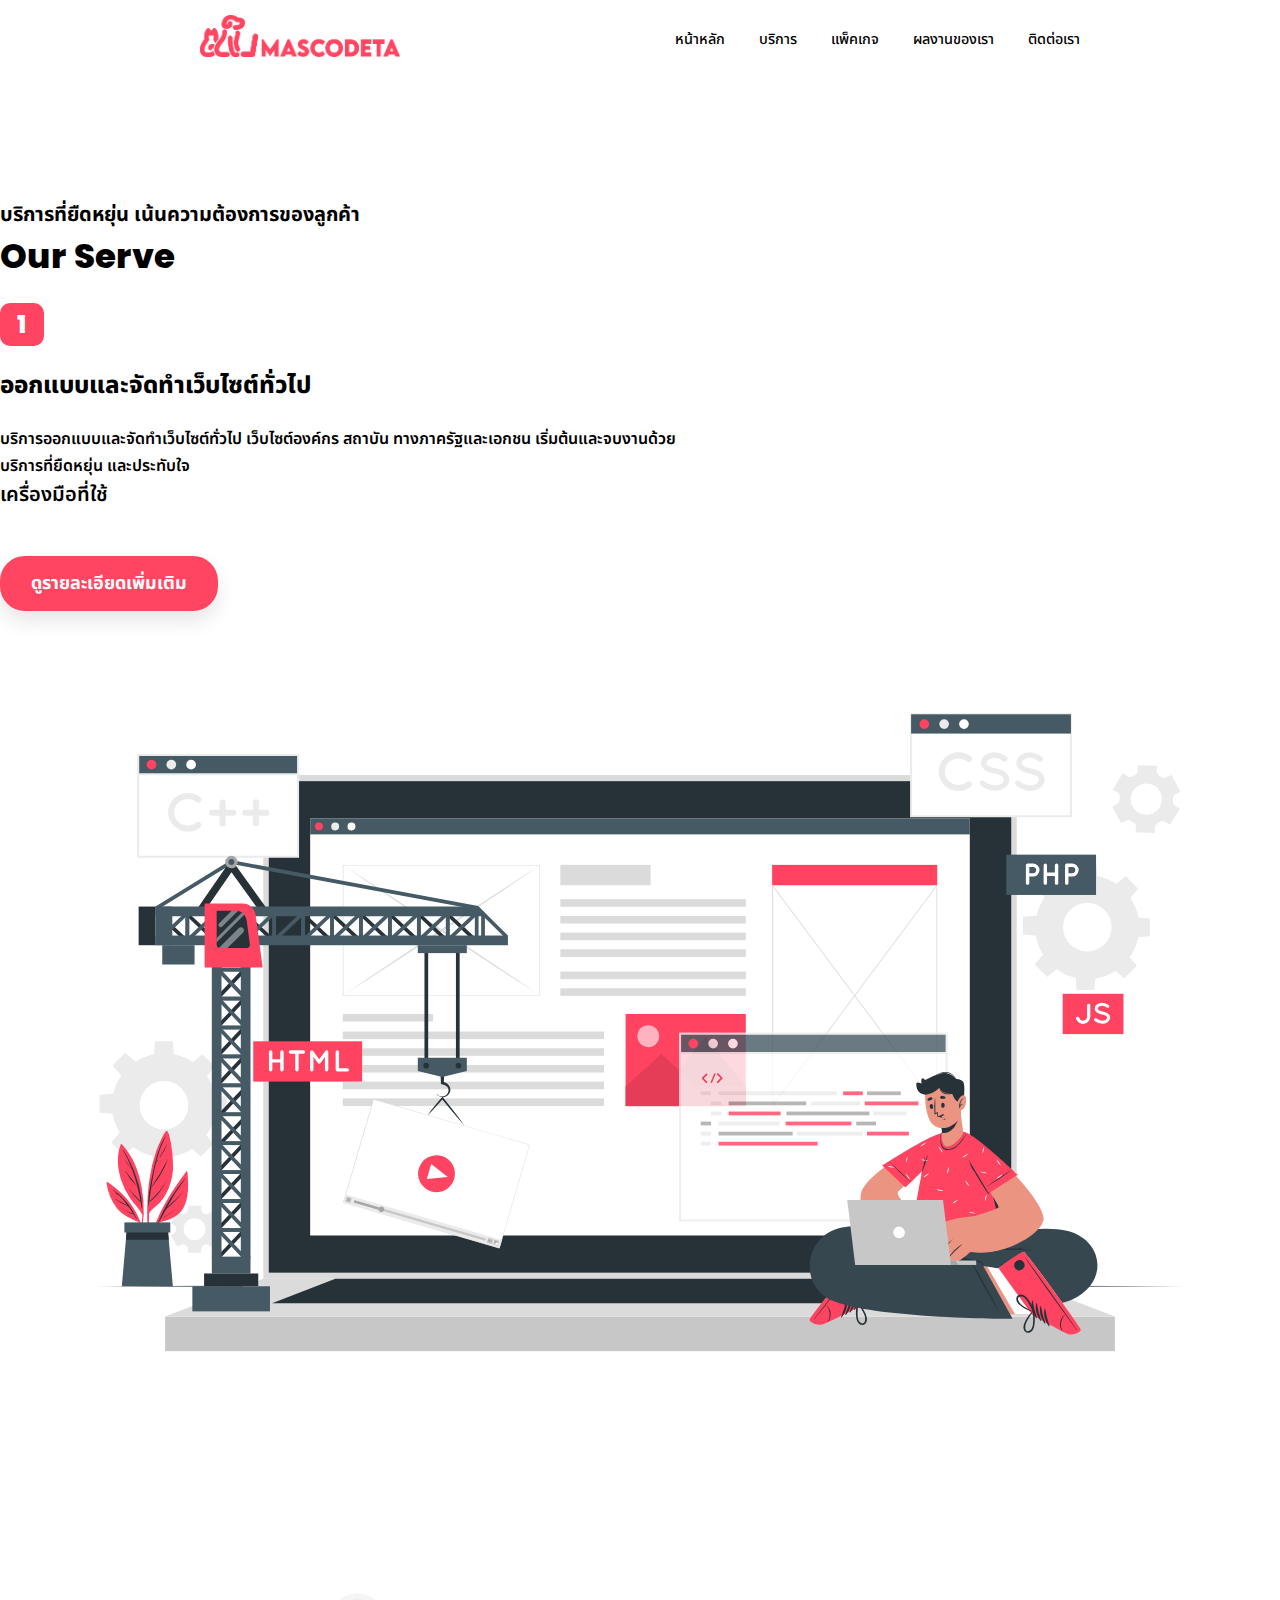
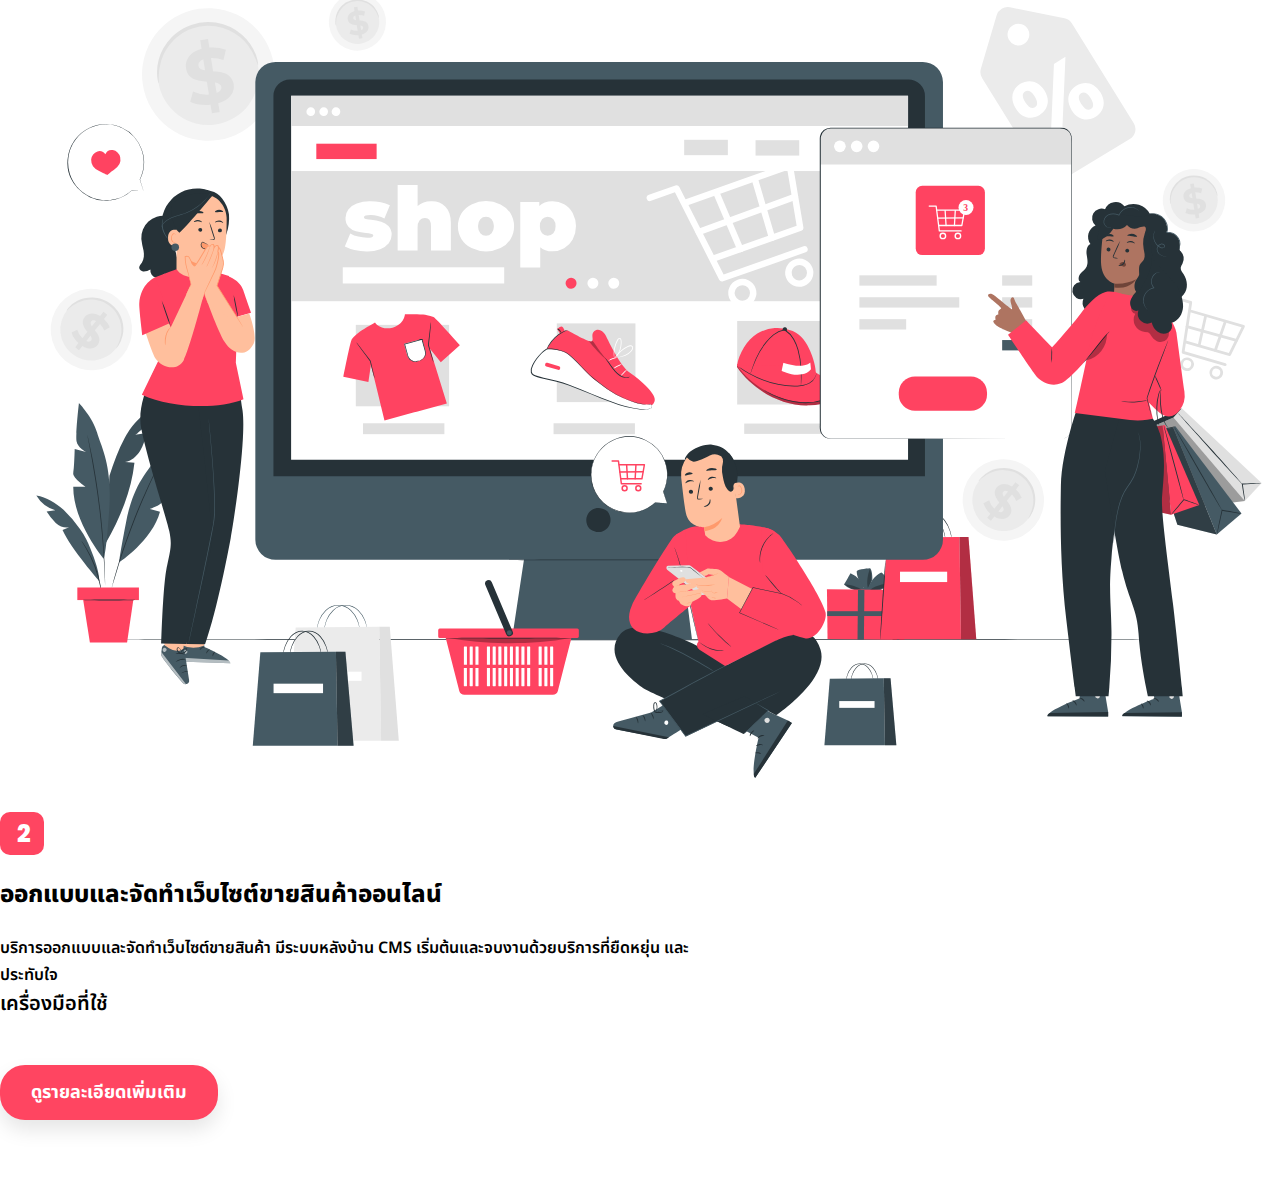
<file: serve.html>
<!DOCTYPE html>
<html lang="en">

<head>
    <meta charset="UTF-8">
    <meta http-equiv="X-UA-Compatible" content="IE=edge">
    <meta name="viewport" content="width=device-width, initial-scale=1.0">
    <title>Mascodeta | Service</title>
    <link rel="icon" href="img/Layer_1_color.svg">
    <!-- bootstrap -->
    <link href="https://cdn.jsdelivr.net/npm/bootstrap@5.0.2/dist/css/bootstrap.min.css" rel="stylesheet" integrity="sha384-EVSTQN3/azprG1Anm3QDgpJLIm9Nao0Yz1ztcQTwFspd3yD65VohhpuuCOmLASjC" crossorigin="anonymous">
    <!-- style -->
    <link rel="stylesheet" href="css/style.css">

    <link
      rel="stylesheet"
      href="https://cdnjs.cloudflare.com/ajax/libs/font-awesome/6.1.1/css/all.min.css"
      integrity="sha512-KfkfwYDsLkIlwQp6LFnl8zNdLGxu9YAA1QvwINks4PhcElQSvqcyVLLD9aMhXd13uQjoXtEKNosOWaZqXgel0g=="
      crossorigin="anonymous"
      referrerpolicy="no-referrer"
    />
</head>

<body>
   
    <!-- Loading page -->
    <div id="preloader"></div>

    <!-- Header -->
    <header class="fixed-top">
      
        <a href="#" class="brand"
          ><img src="img/Mascodeta-logo.png" class="logo img-fluid" alt=""> </a
        >
        <div class="menu-btn"></div>
        <div class="navigation">
          <div class="navigation-item">
            <a href="index.html" class="nav-home">หน้าหลัก</a>
            <a href="serve.html" class="nav-about">บริการ</a>
            <a href="pricing-land.html" class="nav-services">แพ็คเกจ</a>
            <a href="portfolio.html" class="nav-portfolio">ผลงานของเรา</a>
            <a href="contract.html" class="nav-contact">ติดต่อเรา</a>
          </div>
        </div>
    
    </header>

    <section id="about" class="about_wrapper mt-5">
      
      <div class="container">
        <div class="faq_wrapper  row">
          <div class="col-12 text-center mb-5">
              <p class="faq_subtitle">บริการที่ยืดหยุ่น เน้นความต้องการของลูกค้า</p>
              <h2 class="faq_title">Our Serve</h2>
          </div>
        </div>
          <div class="row align-items-center">
              <div class="col-sm-12 col-lg-5 text-center text-lg-start">
                  <p class="about_number">1</p>
                  <h2 class="about_title">ออกแบบและจัดทำเว็บไซต์ทั่วไป</h2>
                  <p class="about_text">บริการออกแบบและจัดทำเว็บไซต์ทั่วไป เว็บไซต์องค์กร สถาบัน ทางภาครัฐและเอกชน เริ่มต้นและจบงานด้วยบริการที่ยืดหยุ่น และประทับใจ</p>
                  <h5>เครื่องมือที่ใช้</h5>
                  <div class=" d-flex">
                    <i class="fa-brands fa-html5" style="color: orangered;"></i>
                    <i class="fa-brands fa-css3-alt" style="color: blue"></i>
                    <i class="fa-brands fa-js-square" style="color: gold "></i>
                    <i class="fa-brands fa-bootstrap" style="color: purple "></i>
                  </div>
                  <div class="my-5">
                      <a class="learn-more-btn" href="pricing-land.html">ดูรายละเอียดเพิ่มเติม</a>
                  </div>
              </div>
              <div class="col-sm-12 col-lg-7 text-center text-md-start"> 
                  <img src="./img/S01.svg" class="img-fluid"> 
              </div>
          </div>
      </div>

      <div class="innovate mt-5">
          <div class="container">
              <div class="row align-items-center">
                  <div class="col-sm-12 col-lg-6 px-5 text-center text-md-start">
                      <img src="./img/S02.svg" class="img-fluid">
                  </div>
                  <div class="col-sm-12 col-lg-6 text-center text-lg-start">
                      <p class="about_number">2</p>
                      <h2 class="about_title">ออกแบบและจัดทำเว็บไซต์ขายสินค้าออนไลน์</h2>
                      <p class="about_text">บริการออกแบบและจัดทำเว็บไซต์ขายสินค้า มีระบบหลังบ้าน CMS เริ่มต้นและจบงานด้วยบริการที่ยืดหยุ่น และประทับใจ</p>
                    <h5>เครื่องมือที่ใช้</h5>
                    <div class=" d-flex">
                      <i class="fa-brands fa-html5" style="color: orangered;"></i>
                      <i class="fa-brands fa-css3-alt" style="color: blue"></i>
                      <i class="fa-brands fa-js-square" style="color: gold "></i>
                      <i class="fa-brands fa-bootstrap" style="color: purple "></i>
                      <i class="fa-brands fa-php" style="color: navy "></i>
                    </div>
                    <div class="my-5">
                        <a class="learn-more-btn" href="pricing-ecom.html">ดูรายละเอียดเพิ่มเติม</a>
                    </div>
                  </div>
              </div>
          </div>
      </div>
    </section>



    <script src="https://cdn.jsdelivr.net/npm/bootstrap@5.0.2/dist/js/bootstrap.bundle.min.js" integrity="sha384-MrcW6ZMFYlzcLA8Nl+NtUVF0sA7MsXsP1UyJoMp4YLEuNSfAP+JcXn/tWtIaxVXM" crossorigin="anonymous"></script>
    <script src="js/script.js"></script>
</body>

</html>
</file>
<file: css/style.css>
@import url('https://fonts.googleapis.com/css2?family=Noto+Sans+Thai:wght@100;200;300;400;500;600;700;800;900&display=swap');
@import url('https://fonts.googleapis.com/css2?family=Poppins:wght@300;400;500;600;700;800;900&display=swap');
@import url('https://fonts.googleapis.com/css2?family=Quicksand:wght@300;400;500;600;700&display=swap');

:root{
    --ci01 : rgba(255, 69, 136, 1);
    --ci02 : rgba(255, 69, 97, 1);

    --primary-font: Quicksand;
    --secondary-font: 'Poppins', sans-serif;
    --normal-font-weight:400;
    --bold-font-weight:700;

}

*{
    font-family: 'Noto Sans Thai', sans-serif;
    box-sizing: border-box;
    text-decoration: none;
    outline: none; border:none;
    transition: all .2s linear;
    margin: 0;
    padding: 0;
}


*::selection{
    background: var(--ci01);
    color:#fff;
}

a {
    text-decoration: none;
}

html{
    overflow-x: hidden;
}

html::-webkit-scrollbar{
    width:0.8rem;
}

html::-webkit-scrollbar-track{
    background:#fff;
}

html::-webkit-scrollbar-thumb{
    background:var(--ci01);
    border-radius: 25px;
}

body{
    background:#fff;
    overflow-x: hidden;

}

#preloader{
    background: #fff url(../img/Preloader.gif) no-repeat center center;
    height: 100vh;
    width: 100%;
    position: fixed;
    z-index: 999;
}

.learn-more-btn { 
    background-color:var(--ci02);
    font-size: 18px; 
    font-weight: 700;
    color: #fff !important;
    padding: 12px 29px !important;
    border-radius: 25px;
    border: 2px solid var(--ci02);
    box-shadow: 0 10px 20px rgb(0 0 0 / 10%); 
    display: inline-block;
    text-decoration: none;
    transition: 0.7s;
}
.btn-extra-header {
    color: var(--text-dark-gray) !important;
    background-color: transparent; 
    border: 2px solid var(--text-dark-gray);
} 


/* Header */
header{
    background-color: #fff;
    z-index: 100;
    position: absolute;
    top: 0;
    left: 0;
    width: 100%;
    display: flex;
    justify-content: space-between;
    align-items: center;
    padding: 15px 200px;
    transition: 0.5s ease;
}

header .brand{
    color: rgba(255, 69, 97, 1);
    font-size: 1.8em;
    font-weight: 700;
    text-transform: uppercase;
    text-decoration: none;
    font-family: 'Secular One', sans-serif;
}

.logo{
    width: 200px;
}

header .navigation{
    position: relative;
}

header .navigation .navigation-item a{
    position: relative;
    color: #000;
    font-size: 0.9em;
    font-weight: 500;
    text-decoration: none;
    margin-left: 30px;
    transition: 0.3s ease;
}

header .navigation .navigation-item a:before{
    content: '';
    position: absolute;
    background-image: linear-gradient(90deg, rgba(255, 69, 97, 1) 0%, rgba(255, 36, 120, 1) 100%);
    width: 0;
    height: 3px;
    bottom: 0;
    left: 0;
    transition: 0.3s ease;
}

header .navigation .navigation-item a:hover:before{
    width: 100%;
}

header .nav-contact{
   
}

@media (max-width: 1040px){
    header{
      padding: 12px 20px; 
    }
    
    section{
        padding: 100px 20px;
    }

    .home .media-icons{
       
        right: 15px;
       
    }

    header .navigation {
        display: none;
    }

    
    header .navigation.active{
        position: fixed;
        width: 100%;
        height: 100vh;
        top: 0;
        left: 0;
        display: flex;
        justify-content: center;
        align-items: center;
        background: rgba(1, 1, 1, 0.5);
    }

    header .navigation .navigation-item a{
        color: #222;
        font-size: 1.2em;
        margin: 20px;
    }

    header .navigation .navigation-item a:before{
        background: #222;
        height: 5px;
    }

    header .navigation.active .navigation-item{
        background: rgb(255, 255, 255);
        width: 600px;
        max-width: 600px;
        margin: 20px;
        padding: 40px;
        display: flex;
        flex-direction:  column;
        align-items: center;
        border-radius: 5px;
        box-shadow: 0 5px 25px rgba(226, 226, 226, 0.2);
    }

    .menu-btn{
        background: url(../img/menu.png);
        background-repeat: no-repeat;
        background-size: 80%;
        background-position: center;
        width: 40px;
        height: 40px;
        cursor: pointer;
        transition: 0.3s ease;
    }

    .menu-btn.active{
        position: fixed;
        right: 0;
        margin-right: 10px;
        z-index: 100;
        background: url(../img/cancel.png);
        background-repeat: no-repeat;
        background-size: 70%;
        background-position: center;
        width: 40px;
        height: 40px;
        cursor: pointer;
        transition: 0.3s ease;
    }

   
}


/* 3 Banner */
.banner_wrapper{
    display: flex;
    width: 100%;
    padding: 100px 0 125px;
    background: url(../images/bg.png) no-repeat;
    background-size: cover; 
    justify-content: center;
    align-items: center;
}
.banner_wrapper .banner-subtitle { 
    font-size: 18px;
    font-weight: 700;
    line-height: 1.5;
    margin-bottom: 15px;
}
.banner_wrapper .banner-title {
    font-weight: 800;
    font-size: 40px;
    text-transform: capitalize;
    line-height: 1.15;
    margin-bottom: 25px;
}
.banner_wrapper .banner-title span {
    color: var(--ci02);
}
.banner_wrapper .banner-title-text { 
    font-size: 16px;
    font-weight: 600;
    line-height: 1.5;
    margin-bottom: 40px;
    max-width: 450px;
    color: var(--text-light-2);
}
.banner_wrapper .learn-more-btn-section {
    display: flex;
    justify-content: left;
    align-items: center;
    margin-top: 20px;
}
.banner_wrapper .header-img-section img {
    width: 100%;
}
.projects{
    margin-top: -100px;
    background-color: var(--ci02);
    padding:30px 0;
    color: #fff;
}
.projects h2{
    color: var(--text-orange);
    font-family: Poppins;
    font-weight: 800;
    font-size: 40px;
    line-height: 1.5;
    margin-bottom:0;
}
.projects p{ 
    font-size: 17px;
    font-weight: 600;
    line-height: 1.5; 
    color:var(--text-light-2);
}
@keyframes float {
    0% {
        transform: translatey(0px);
    }
    50% {
        transform: translatey(20px);
    }
    100% {
        transform: translatey(0px);
    }
}

/* 10 FAQs */
.faq_wrapper{
    padding:100px 0 0;
}
.faq_wrapper .faq_subtitle{ 
    font-size: 20px;
    font-weight: 700;
    line-height: 1.5;
    margin-bottom: 5px;
    color: #000;
}
.faq_wrapper .faq_title{
    font-family: var(--secondary-font);
    font-weight: 800;
    font-size: 34px;
    line-height: 1.25;
    margin-bottom: 25px;
    color: var(--text-black);
}
.faq_wrapper .accordion-button:hover,
.faq_wrapper .accordion-button:focus{
    box-shadow: none;
    color: var(--ci02);
}
.faq_wrapper .accordion-item{
    border:0;
}
.faq_wrapper .accordion-button{
    font-size: 21px;
    font-family: var(--secondary-font);
    font-weight: 600;
    color: var(--text-black);
    background-color: var(--text-white);
    border-radius: 0;
    padding: 0 0 15px 0;
    border-bottom: 1px solid var(--text-light-3);
    display: flex;
    justify-content: space-between;
    align-items: center;
    margin-bottom: 15px;
}
.faq_wrapper .accordion-button::after{
    content:'\002B';
    font-family: "Font Awesome 5 Free";
    font-weight: 800;
    display: inline-block;
    background-image: none;
}
.faq_wrapper .accordion-button:not(.collapsed)::after{
    content:"\2212";
    font-family: "Font Awesome 5 Free";
    font-weight: 800;
    display: inline-block;
    background-image: none;
    transform:unset;
}
.faq_wrapper .accordion-body{
    color: var(--text-black); 
    font-size: 15px;
    font-weight: 600;
    margin: 0 0 20px 0;
    padding-bottom: 25px;
    line-height: 1.5; 
}

/* footer */
footer{
    background-color: #222;
    color: #eee;
    font-size: 0.8rem;
}

footer p{
   
    background-color: #222;
    color: #eee;
}


footer h5{
 
  color: rgba(255, 69, 97, 1);
}

footer a{
  text-decoration: none;
  color: #eee;

}

footer a:hover{
  color: rgba(255, 69, 97, 1);
}

footer span a{
  text-decoration: none;
  color: rgba(255, 69, 97, 1);
}
footer span a:hover{
  color: #eee;
}

.about_wrapper{
    padding:100px 0 0; 
}
.about_wrapper .about_number{
    font-family: var(--secondary-font);
    font-weight: 800;
    font-size: 24px;
    padding: 4px 17px;
    border-radius: 10px;
    margin-bottom: 25px;
    max-width: 44px;
    color: #fff;
    background-color: var(--ci02);
}
.about_wrapper .about_title {
    font-weight: 800;
    font-size: 24px;
    line-height: 1.25;
    max-width: 1000px;
    margin-bottom: 25px;
    color: var(--text-black);
}
.about_wrapper .about_text{ 
    font-size: 16px;
    font-weight: 600;
    line-height: 1.7;
    max-width: 700px;
    color:var(--text-light-2);
}
.about_wrapper .innovate{
    background:var(--bg-light-2);
    padding:80px 0; 
}

.about_wrapper i{
    font-size: 30px;
    font-weight: 900;
    margin-right: 10px;
}

.about_wrapper h5{
    font-size: 20px;
    font-weight: 600;
}


/* 6 Services */
.service-item-wrap {
    background-color: #fff;
}

.service-menu-area ul li div {
    display: block;
    margin-bottom: 2.8125rem;
}

.service-menu-area ul li div .service-icon {
    height: 5.625rem;
    width: 5.625rem;
    background-color: #fff;
    line-height: 5.625rem;
    text-align: center;
    border-radius: 100%;
    float: left;
    -webkit-transition: all 0.3s ease-in-out;
    transition: all 0.3s ease-in-out;
}

.service-menu-area ul li div .service-icon:hover,
.service-menu-area ul li div.active .service-icon {
    background-color: var(--ci02);
    color: #fff;
    box-shadow: 0 .125rem 1.25rem rgb(34 30 31 / 40%);
}

.service-menu-area ul li:nth-child(1) {
    margin-left: 0.5625rem;
}

.service-menu-area ul li:nth-child(2) {
    margin-left: -2.9375rem;
}

.service-menu-area ul li:nth-child(3) {
    margin-left: -6.375rem;
}

.service-menu-area ul li:nth-child(4) {
    margin-left: -8.8125rem;
}

.service-menu-area ul li div p,
.service-menu-area ul li div h5 {
    padding-left: 6.875rem;
    display: block;
    text-align: left;
}

.service-menu-area ul li div p span {
    color: var(--secondary-text)
}

.counter {
    background-image: url('../images/counter-bg.webp');
    background-position: center;
    background-repeat: no-repeat;
    background-size: cover;
    padding: 3.125rem;
    position: relative;
}

.counter::before {
    position: absolute;
    content: "";
    top: 0;
    left: 0;
    width: 100%;
    height: 100%;
    background-color: var(--bg-black);
    opacity: 0.5;
    z-index: 1;
}

.counter h1,
.counter p {
    position: relative;
    z-index: 3;
    color: var(--text-white)
}

@media (max-width: 1199px) {

    /* header */
    .navbar-expand-lg .navbar-nav {
        align-items: center;
    }

    .navbar-expand-lg .navbar-nav .nav-link {
        padding: 0;
        font-size: .875rem;
    }

    .main-btn {
        font-size: .875rem;
    }

    /* booking area */
    .booking-area {
        padding: 3rem .625rem;
    }

    .booking-area .main-btn {
        padding-left: .3125rem !important;
        padding-right: .3125rem !important;
    }

    /* service */
    .service-item-wrap .tab-content img {
        width: 100%;
    }

    .service-menu-area ul li a {
        margin-bottom: .8125rem;
        overflow: hidden;
    }

    .service-menu-area ul li:nth-child(1) {
        margin-left: -4.4375rem;
    }

    .service-menu-area ul li:nth-child(2) {
        margin-left: -6.9375rem;
    }

    .service-menu-area ul li:nth-child(3) {
        margin-left: -9.375rem;
    }

    .service-menu-area ul li:nth-child(4) {
        margin-left: -12.8125rem;
    }

    .service-menu-area ul li a h5 {
        margin-bottom: .375rem;
    }
}

@media (max-width:991px) {

    /* custom css */
    section {
        padding: 1.875rem 0;
    }

   
    /* services */
    .service-menu-area {
        padding:1.5rem 0.5rem;
    }

    .service-menu-area ul li {
        margin-left: unset !important;
    }

  

}


/*7 Team Section */
.team_wrapper .card {
    position: relative;
    overflow: hidden;
}

.team_wrapper .team-info {
    background-color: #000;
    position: absolute;
    width: 100%;
    bottom: 0;
    text-align: center;
    padding: 1.25rem;
    margin-bottom: -4.6875rem;
    transition: all 0.3s ease-in-out;
}

.team_wrapper .card:hover .team-info {
    margin-bottom: 0;
}

.team_wrapper .team-info h5,
.team_wrapper .team-info p {
    color: #fff;
}

.team_wrapper .team-info .social-network {
    -webkit-transition: all 0.3s ease-in-out;
    transition: all 0.3s ease-in-out;
    padding: 1.25rem;
    margin: 1.25rem -1.25rem -1.25rem;
    background-color:var(--ci02);
    list-style: none;
    display: flex;
    align-items: center;
    justify-content: space-around;
}

.team_wrapper .team-info .social-network li a {
    width: 2rem;
    height: 2rem;
    line-height: 2rem;
    display: block;
    border-radius: 50%;
    font-size: 1.2rem;
    color: #fff;
}
</file>
